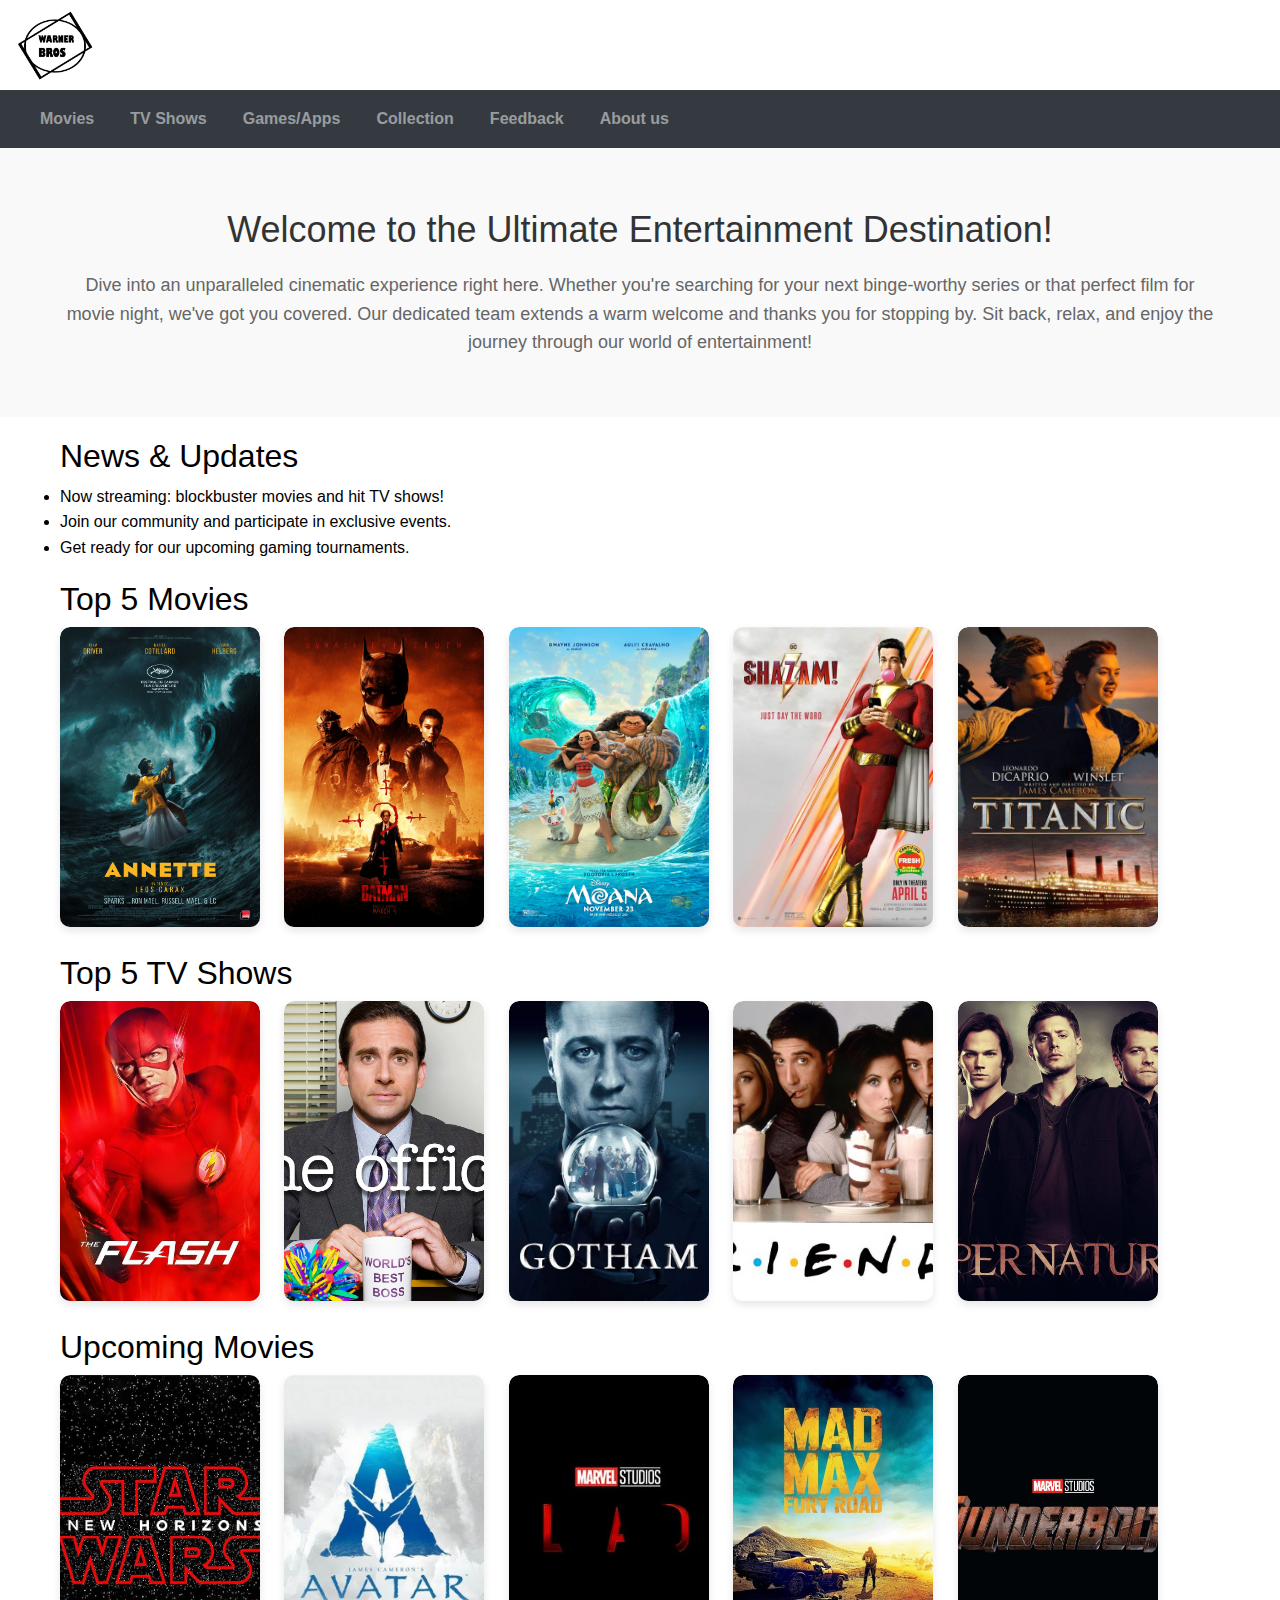
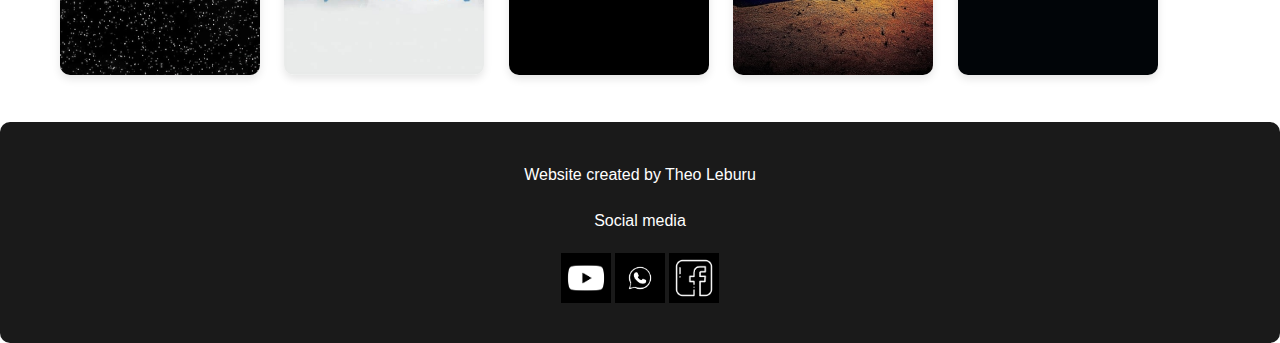
<file: index.html>
<!DOCTYPE html>
<html lang="en">
<head>
    <meta charset="UTF-8">
    <meta name="viewport" content="width=device-width, initial-scale=1">
    <link rel="stylesheet" href="https://maxcdn.bootstrapcdn.com/bootstrap/4.5.2/css/bootstrap.min.css">
    <link rel="stylesheet" href="styles.css">
    <title>Entertainment Destination</title>
</head>
<body>
    <header>
          <img src="Untitled.png" alt="Your Logo" id="logo">
        <nav class="navbar navbar-expand-lg navbar-dark bg-dark">
            <a class="navbar-brand" href="#">
        
            </a>
            <button class="navbar-toggler" type="button" data-toggle="collapse" data-target="#navbarNav" aria-controls="navbarNav" aria-expanded="false" aria-label="Toggle navigation">
                <span class="navbar-toggler-icon"></span>
            </button>
            <div class="collapse navbar-collapse" id="navbarNav">
                <ul class="navbar-nav">
                    <li class="nav-item">
                        <a class="nav-link" href="movie.html">Movies</a>
                    </li>
                    <li class="nav-item">
                        <a class="nav-link" href="tv-shows.html">TV Shows</a>
                    </li>
                    <li class="nav-item">
                        <a class="nav-link" href="games-apps.html">Games/Apps</a>
                    </li>
                    <li class="nav-item">
                        <a class="nav-link" href="collection.html">Collection</a>
                    </li>
                    <li class="nav-item">
                        <a class="nav-link" href="feedback.html">Feedback</a>
                    </li>
                    <li class="nav-item">
                        <a class="nav-link" href="about-us.html">About us</a>
                    </li>
                </ul>
            </div>
        </nav>
    </header>

    <section class="welcome-section">
        <div class="container">
            <h1>Welcome to the Ultimate Entertainment Destination!</h1>
            <p>Dive into an unparalleled cinematic experience right here. Whether you're searching for your next binge-worthy series or that perfect film for movie night, we've got you covered. Our dedicated team extends a warm welcome and thanks you for stopping by. Sit back, relax, and enjoy the journey through our world of entertainment!</p>
        </div>
    </section>

    <section class="news-section">
        <div class="container">
            <h2>News & Updates</h2>
            <ul>
                <li>Now streaming: blockbuster movies and hit TV shows!</li>
                <li>Join our community and participate in exclusive events.</li>
                <li>Get ready for our upcoming gaming tournaments.</li>
            </ul>
        </div>
    </section>

  
      <div class="container">
        <h2>Top 5 Movies</h2>
        <div class="movie">
               <a href = "https://youtu.be/l_EaNpL16SU?si=hWKioCeNowaf9VJF" target = "_blank">
            <img src="annette.jpg" alt="Movie 1">
               </a>
        </div>
        <div class="movie">
            <img src="batman.png" alt="Movie 2">
        </div>
        <div class="movie">
            <img src="moana.jpeg" alt="Movie 3">
        </div>
        <div class="movie">
            <img src="shazam.jpeg" alt="Movie 4">
        </div>
        <div class="movie">
            <img src="titanic.jpeg" alt="Movie 5">
        </div>

        <h2>Top 5 TV Shows</h2>
        <div class="movie">
            <img src="theflash.webp" alt="TV Show 1">
        </div>
        <div class="movie">
            <img src="theoffice.jpg" alt="TV Show 2">
        </div>
        <div class="movie">
            <img src="gotham.jpeg" alt="TV Show 3">
        </div>
        <div class="movie">
            <img src="friends.jpeg" alt="TV Show 4">
        </div>
        <div class="movie">
            <img src="supernatural.jpg" alt="TV Show 5">
        </div>

           <h2>Upcoming Movies</h2>
        <div class="movie">
            <img src="uu1.jpg" alt="Up coming movie">
        </div>
        <div class="movie">
            <img src="up2.jpeg" alt="Up coming movie">
        </div>
        <div class="movie">
            <img src="up3.jpg" alt="Up coming movie">
        </div>
        <div class="movie">
            <img src="up4.jpg" alt="Up coming movie">
        </div>
        <div class="movie">
            <img src="up5.jpg" alt="Up coming movie">
        </div>
    </div>

    <footer>
        <div class="container">
            <p>Website created by Theo Leburu</p>
            <p> Social media </p>
            <a href="https://www.youtube.com/@WarnerBrosPictures"><img src="youtube.png" style="width: 50px; height: 50px;"></a>
            <a href="https://www.warnerbros.com/"><img src="whatsapp.png" style="width: 50px; height: 50px;"></a>
            <a href="https://web.facebook.com/WarnerBrosPictures/?_rdc=1&_rdr"><img src="facebook.jpg" style="width: 50px; height: 50px;"></a>
        </div>
    </footer>

    <script src="https://code.jquery.com/jquery-3.5.1.slim.min.js"></script>
    <script src="https://cdn.jsdelivr.net/npm/@popperjs/core@2.9.1/dist/umd/popper.min.js"></script>
    <script src="https://maxcdn.bootstrapcdn.com/bootstrap/4.5.2/js/bootstrap.min.js"></script>
</body>
</html>
</file>
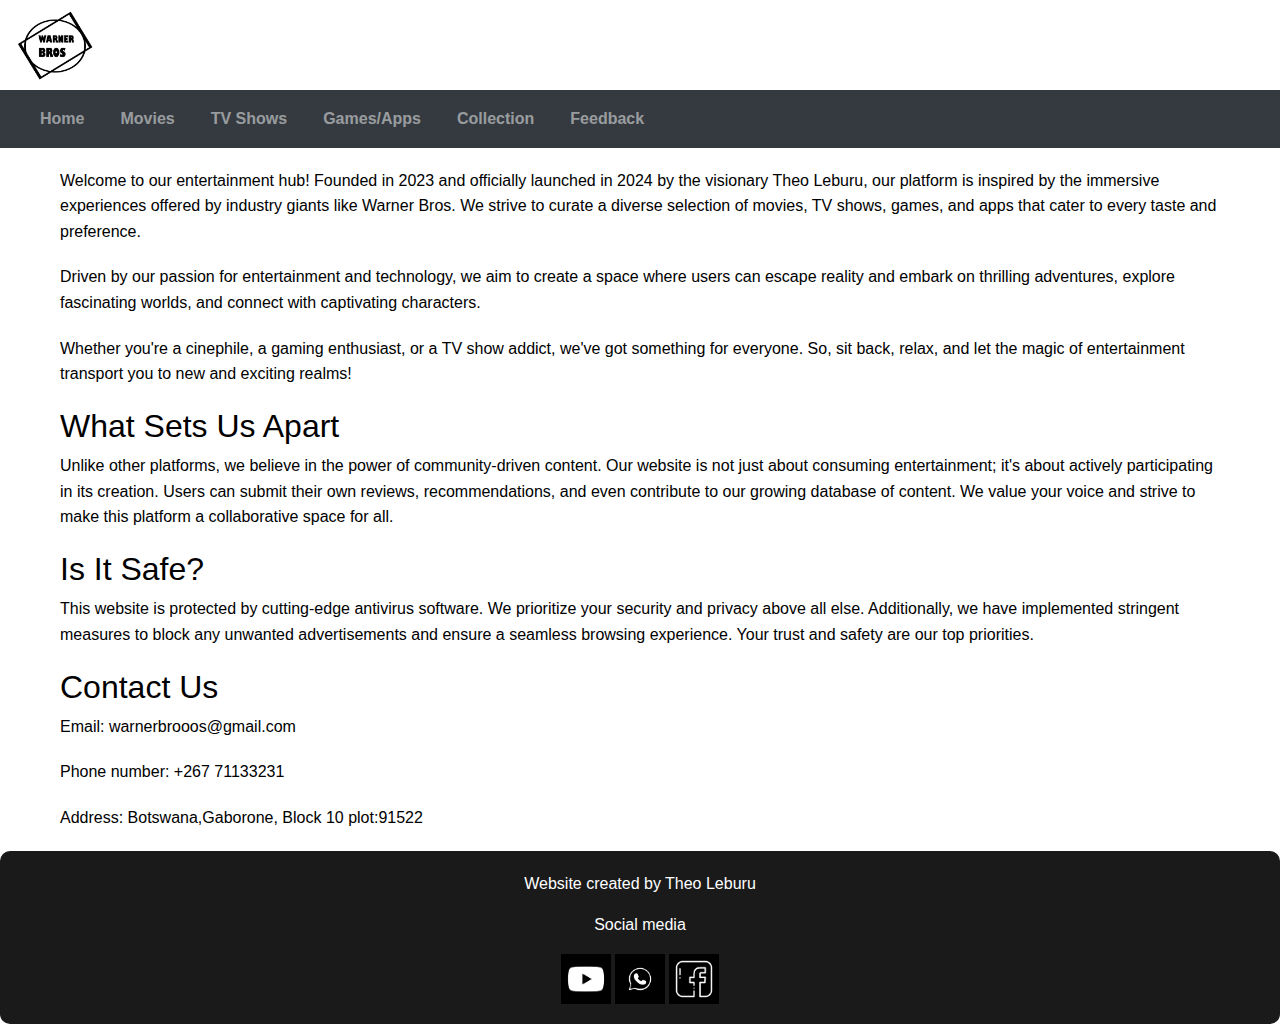
<file: about-us.html>
<!DOCTYPE html>
<html lang="en">
<head>
    <title>Entertainment Hub</title>
       <meta charset="UTF-8">
    <meta name="viewport" content="width=device-width, initial-scale=1">
    <link rel="stylesheet" href="https://maxcdn.bootstrapcdn.com/bootstrap/4.5.2/css/bootstrap.min.css">
     <link rel="stylesheet" href="styles.css">
</head>
    <header><img src="Untitled.png" alt="Your Logo"  id="logo">
      </header>
<body>
 <nav class="navbar navbar-expand-lg navbar-dark bg-dark">
            <a class="navbar-brand" href="#">
        
            </a>
            <button class="navbar-toggler" type="button" data-toggle="collapse" data-target="#navbarNav" aria-controls="navbarNav" aria-expanded="false" aria-label="Toggle navigation">
                <span class="navbar-toggler-icon"></span>
            </button>
            <div class="collapse navbar-collapse" id="navbarNav">
                <ul class="navbar-nav">
                       <li class="nav-item">
                        <a class="nav-link" href="index.html">Home</a>
                    </li>
                    <li class="nav-item">
                        <a class="nav-link" href="movie.html">Movies</a>
                    </li>
                    <li class="nav-item">
                        <a class="nav-link" href="tv-shows.html">TV Shows</a>
                    </li>
                    <li class="nav-item">
                        <a class="nav-link" href="games-apps.html">Games/Apps</a>
                    </li>
                    <li class="nav-item">
                        <a class="nav-link" href="collection.html">Collection</a>
                    </li>
                    <li class="nav-item">
                        <a class="nav-link" href="feedback.html">Feedback</a>
                    </li>
                    
                </ul>
            </div>
        </nav>
    <div class="container">
<section>
    <p>Welcome to our entertainment hub! Founded in 2023 and officially launched in 2024 by the visionary Theo Leburu, our platform is inspired by the immersive experiences offered by industry giants like Warner Bros. We strive to curate a diverse selection of movies, TV shows, games, and apps that cater to every taste and preference.</p>
    <p>Driven by our passion for entertainment and technology, we aim to create a space where users can escape reality and embark on thrilling adventures, explore fascinating worlds, and connect with captivating characters.</p>
    <p>Whether you're a cinephile, a gaming enthusiast, or a TV show addict, we've got something for everyone. So, sit back, relax, and let the magic of entertainment transport you to new and exciting realms!</p>
</section>

<h2>What Sets Us Apart</h2>
<p>Unlike other platforms, we believe in the power of community-driven content. Our website is not just about consuming entertainment; it's about actively participating in its creation. Users can submit their own reviews, recommendations, and even contribute to our growing database of content. We value your voice and strive to make this platform a collaborative space for all.</p>

<h2>Is It Safe?</h2>
<p>This website is protected by cutting-edge antivirus software. We prioritize your security and privacy above all else. Additionally, we have implemented stringent measures to block any unwanted advertisements and ensure a seamless browsing experience. Your trust and safety are our top priorities.</p>

    <h2>Contact Us</h2>
    <p> Email: warnerbrooos@gmail.com</p>
    <p>Phone number: +267 71133231</p>
        <p>Address: Botswana,Gaborone, Block 10 plot:91522</p>
    </div>

 
    <script src="https://code.jquery.com/jquery-3.5.1.slim.min.js"></script>
    <script src="https://cdn.jsdelivr.net/npm/@popperjs/core@2.9.1/dist/umd/popper.min.js"></script>
    <script src="https://maxcdn.bootstrapcdn.com/bootstrap/4.5.2/js/bootstrap.min.js"></script>
</body>
   <footer>
        <p>Website created by Theo Leburu</p>
  <p> Social media </p>
  <a href="https://www.youtube.com/@WarnerBrosPictures"><img src="youtube.png" style="width: 50px; height: 50px;"></a>
   <a href="https://www.warnerbros.com/"><img src="whatsapp.png" style="width: 50px; height: 50px;"></a>
   <a href="https://web.facebook.com/WarnerBrosPictures/?_rdc=1&_rdr"><img src="facebook.jpg" style="width: 50px; height: 50px;"></a>
   
    </footer>
</html>
</file>
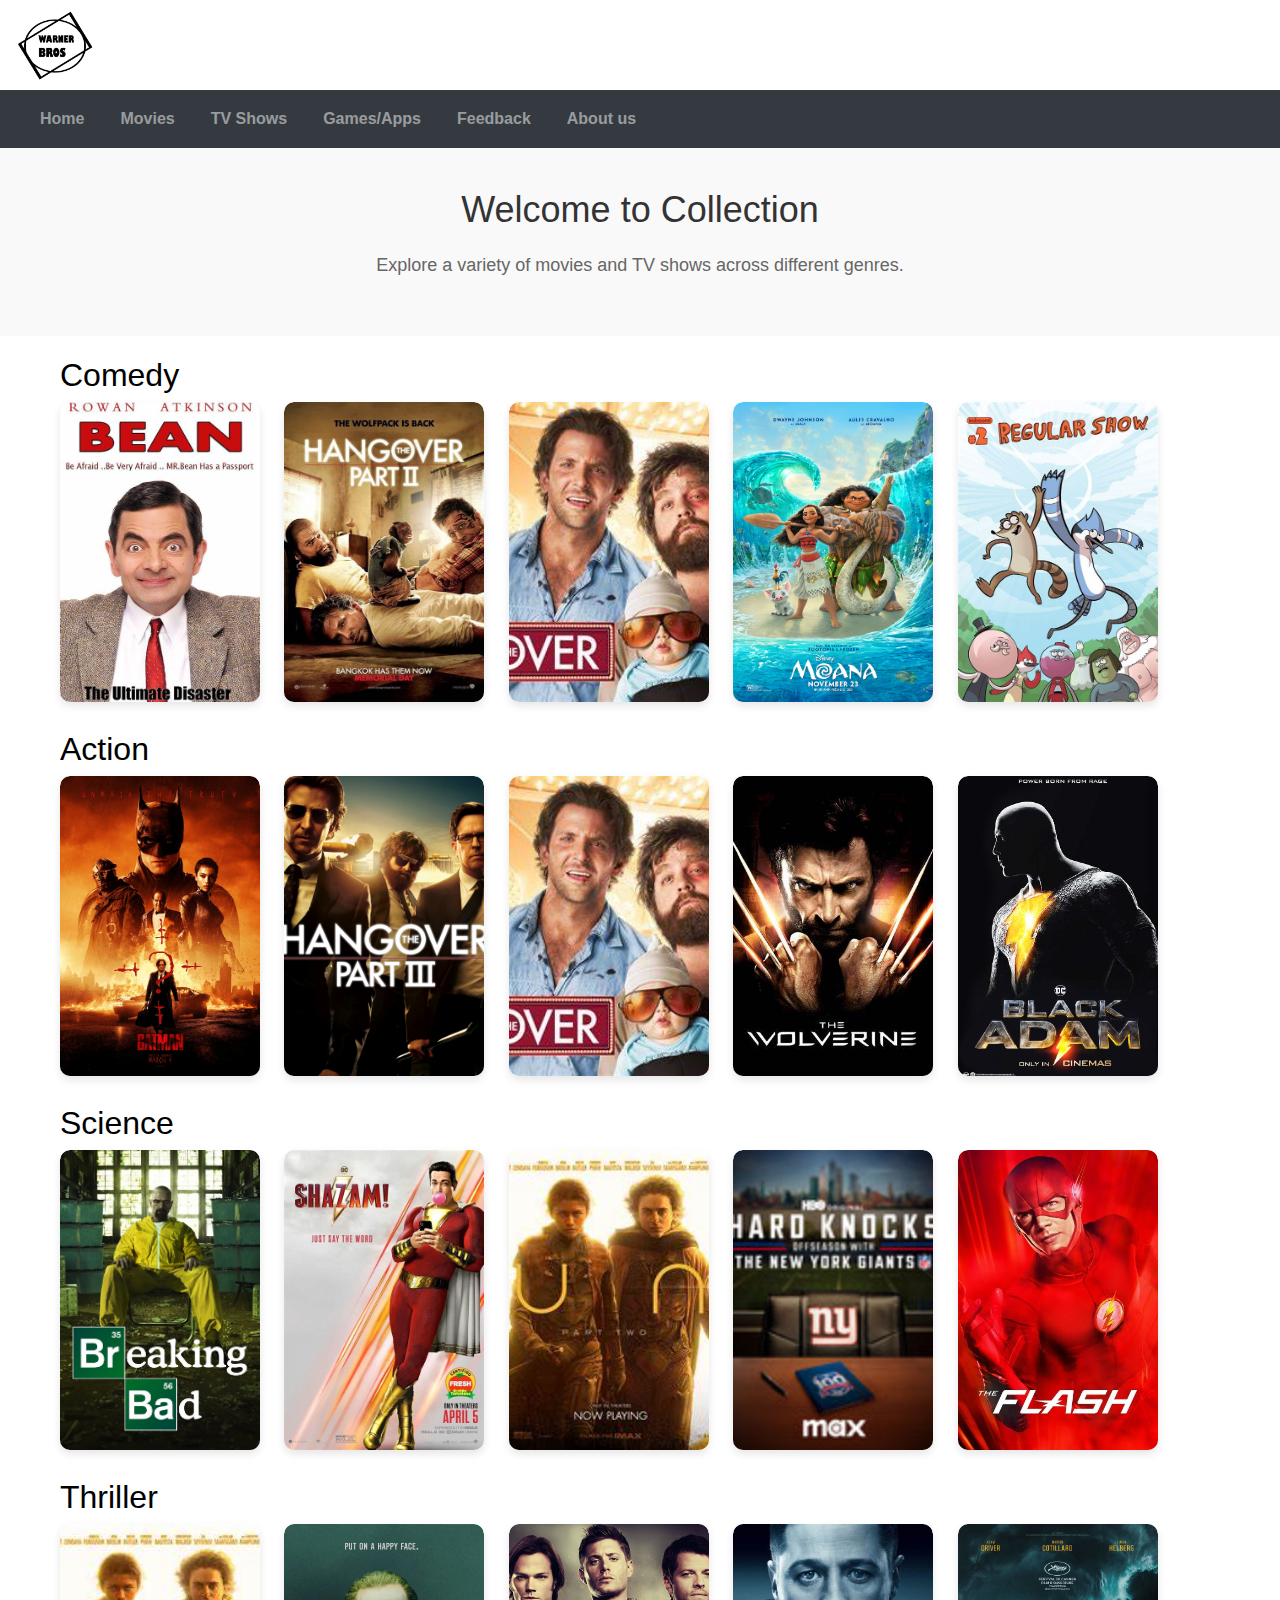
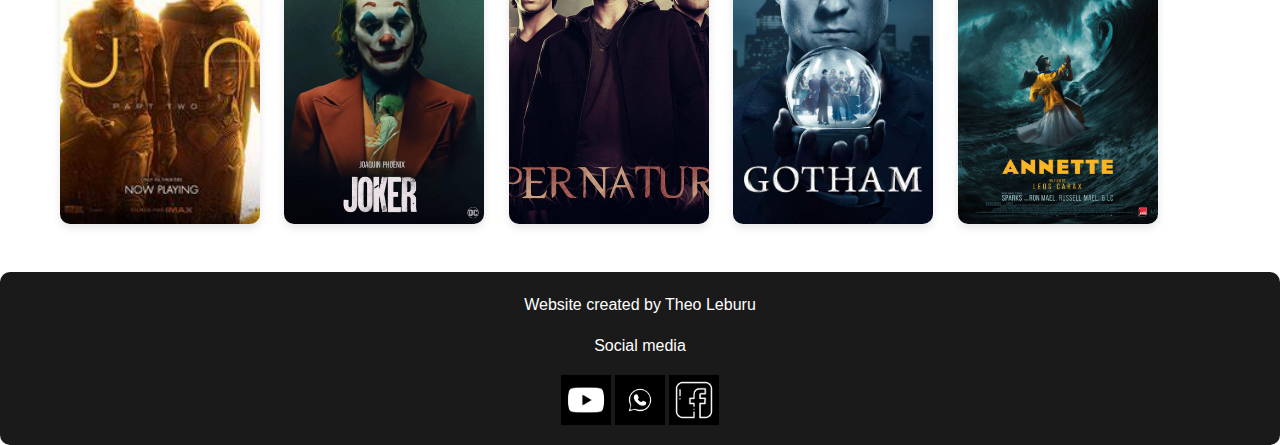
<file: collection.html>
<!DOCTYPE html>
<html lang="en">
<head>
    <img src="Untitled.png" alt="Your Logo"  id="logo">
   
    <title>Collection</title>
     <meta charset="UTF-8">
    <meta name="viewport" content="width=device-width, initial-scale=1">
    <link rel="stylesheet" href="https://maxcdn.bootstrapcdn.com/bootstrap/4.5.2/css/bootstrap.min.css">
 <link rel="stylesheet" href="styles.css">
</head>
  
  
<body>
 <nav class="navbar navbar-expand-lg navbar-dark bg-dark">
            <a class="navbar-brand" href="#">
        
            </a>
            <button class="navbar-toggler" type="button" data-toggle="collapse" data-target="#navbarNav" aria-controls="navbarNav" aria-expanded="false" aria-label="Toggle navigation">
                <span class="navbar-toggler-icon"></span>
            </button>
            <div class="collapse navbar-collapse" id="navbarNav">
                <ul class="navbar-nav">
                    <li class="nav-item">
                        <a class="nav-link" href="index.html">Home</a>
                    </li>
                      <li class="nav-item">
                        <a class="nav-link" href="movie.html">Movies</a>
                    </li>
                    <li class="nav-item">
                        <a class="nav-link" href="tv-shows.html">TV Shows</a>
                    </li>
                    <li class="nav-item">
                        <a class="nav-link" href="games-apps.html">Games/Apps</a>
                    </li>
                    <li class="nav-item">
                        <a class="nav-link" href="feedback.html">Feedback</a>
                    </li>
                    <li class="nav-item">
                        <a class="nav-link" href="about-us.html">About us</a>
                    </li>
                </ul>
            </div>
        </nav>
    <section class="welcome-section">
            <h1>Welcome to Collection</h1>
            <p>Explore a variety of movies and TV shows across different genres.</p>
        </section>
<div class="container">
    <section>
        <h2>Comedy</h2>
        <div class="collectionm">
            <img src="MrBean.jpg" alt="Movie 1">
        </div>
           <div class="collectionm">
            <img src="hangover2.jpg" alt="Movie 1">
        </div>
           <div class="collectionm">
            <img src="hangover1.jpg" alt="Movie 1">
        </div>
        <div class="collectionm">
            <img src="moana.jpeg" alt="Movie 1">
        </div>
        <div class="collectionm">
            <img src="regularshow.jpg" alt="Movie 1">
        </div>
        <!-- Add more comedy items here -->
    </section>

    <section>
        <h2>Action</h2>
        <div class="collectionm">
            <img src="batman.png" alt="TV Show 1">
        </div>
             <div class="collectionm">
            <img src="hangover3.jpg" alt="TV Show 1">
        </div>
             <div class="collectionm">
            <img src="hangover1.jpg" alt="TV Show 1">
        </div>
        <div class="collectionm">
            <img src="thewolverine.jpg" alt="Movie 1">
        </div>
        <div class="collectionm">
            <img src="BlackAdam.jpg" alt="Movie 1">
        </div>
        <!-- Add more action items here -->
    </section>


    <section>
        <h2>Science</h2>
        <div class="collectionm">
            <img src="BreakingBad.jpg" alt="TV Show 1">
        </div>
        <div class="collectionm">
            <img src="shazam.jpeg" alt="Movie 1">
        </div>
           <div class="collectionm">
            <img src="Dune2.jpg" alt="Movie 1">
        </div>
           <div class="collectionm">
            <img src="tv3.jpg" alt="Movie 1">
        </div>
        <div class="collectionm">
            <img src="theflash.webp" alt="Movie 1">
        </div>
        <!-- Add more science items here -->
    </section>

    <section>
        <h2>Thriller</h2>
        <div class="collectionm">
            <img src="Dune2.jpg" alt="TV Show 1">
        </div>
        <div class="collectionm">
            <img src="Joker.jpg" alt="Movie 1">
        </div>
        <div class="collectionm">
            <img src="supernatural.jpg" alt="Movie 1">
        </div>
        <div class="collectionm">
            <img src="gotham.jpeg" alt="Movie 1">
        </div>
        <div class="collectionm">
            <img src="annette.jpg" alt="Movie 1">
        </div>
        <!-- Add more nudity items here -->
    </section>
</div>
        <script src="https://code.jquery.com/jquery-3.5.1.slim.min.js"></script>
    <script src="https://cdn.jsdelivr.net/npm/@popperjs/core@2.9.1/dist/umd/popper.min.js"></script>
    <script src="https://maxcdn.bootstrapcdn.com/bootstrap/4.5.2/js/bootstrap.min.js"></script>

</body>
    <footer>
        <p>Website created by Theo Leburu</p>
  <p> Social media </p>
  <a href="https://www.youtube.com/@WarnerBrosPictures"><img src="youtube.png" style="width: 50px; height: 50px;"></a>
   <a href="https://www.warnerbros.com/"><img src="whatsapp.png" style="width: 50px; height: 50px;"></a>
   <a href="https://web.facebook.com/WarnerBrosPictures/?_rdc=1&_rdr"><img src="facebook.jpg" style="width: 50px; height: 50px;"></a>
   
    </footer>
</html>
</file>
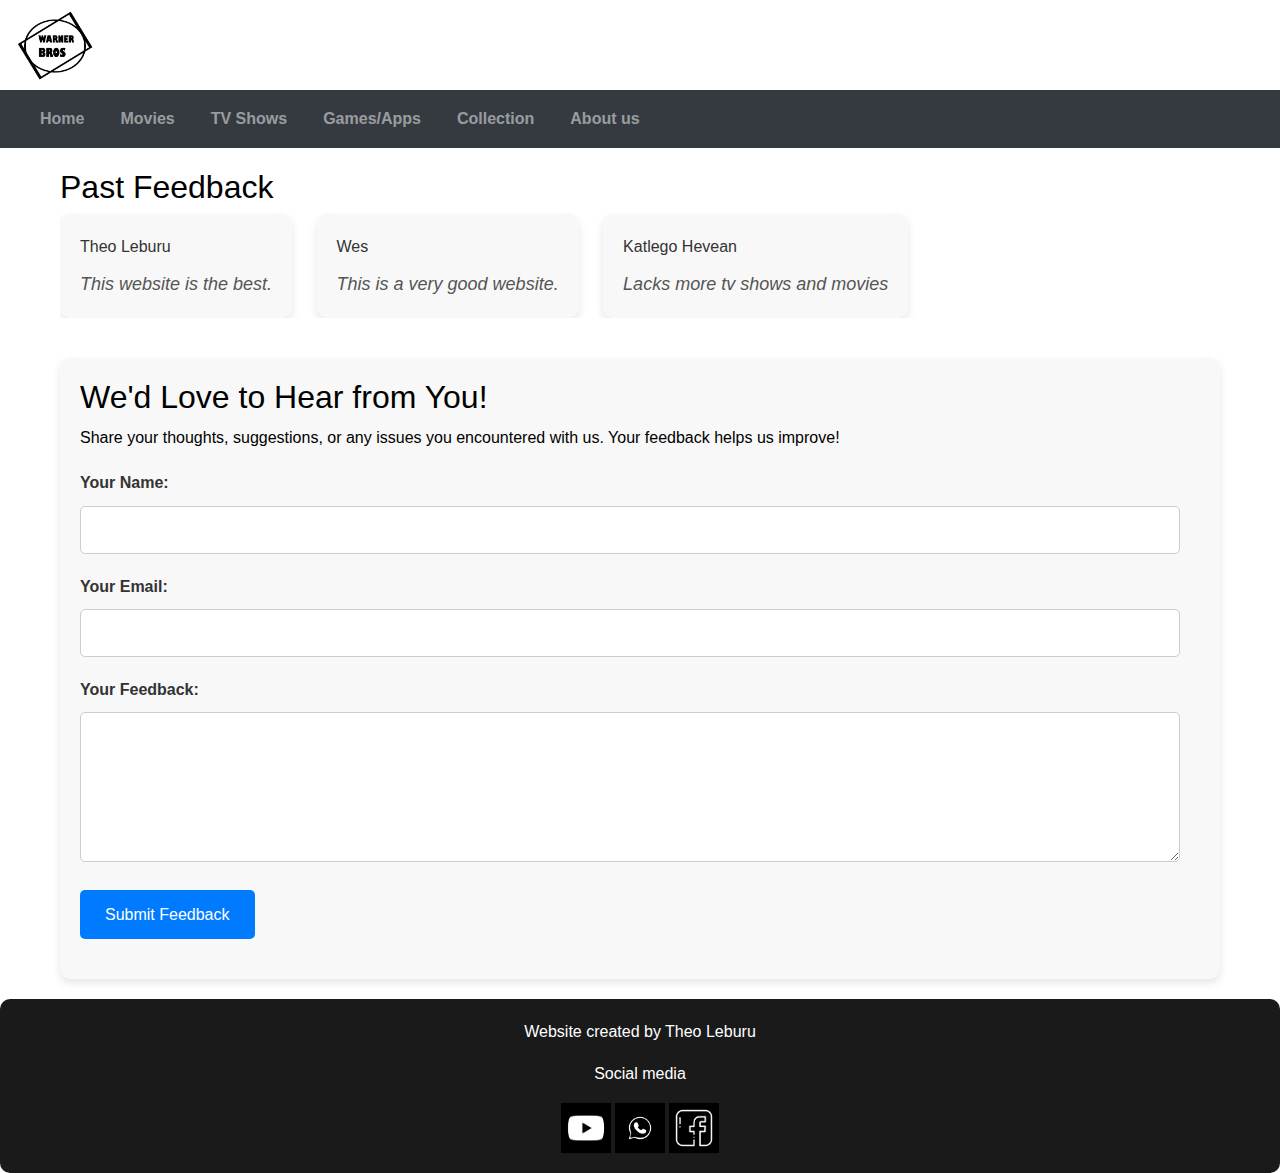
<file: feedback.html>
<!DOCTYPE html>
<html>
<head>
    <title>Feedback Form</title>
    <meta charset="UTF-8">
    <meta name="viewport" content="width=device-width, initial-scale=1">
    <link rel="stylesheet" href="https://maxcdn.bootstrapcdn.com/bootstrap/4.5.2/css/bootstrap.min.css">
    <link rel="stylesheet" href="styles.css">
</head>
<body>
<header>
    <img src="Untitled.png" alt="Your Logo" id="logo">

    <nav class="navbar navbar-expand-lg navbar-dark bg-dark">
        <a class="navbar-brand" href="#"></a>
        <button class="navbar-toggler" type="button" data-toggle="collapse" data-target="#navbarNav"
                aria-controls="navbarNav" aria-expanded="false" aria-label="Toggle navigation">
            <span class="navbar-toggler-icon"></span>
        </button>
        <div class="collapse navbar-collapse" id="navbarNav">
            <ul class="navbar-nav">
                <li class="nav-item">
                    <a class="nav-link" href="index.html">Home</a>
                </li>
                <li class="nav-item">
                    <a class="nav-link" href="movie.html">Movies</a>
                </li>
                <li class="nav-item">
                    <a class="nav-link" href="tv-shows.html">TV Shows</a>
                </li>
                <li class="nav-item">
                    <a class="nav-link" href="games-apps.html">Games/Apps</a>
                </li>
                <li class="nav-item">
                    <a class="nav-link" href="collection.html">Collection</a>
                </li>

                <li class="nav-item">
                    <a class="nav-link" href="about-us.html">About us</a>
                </li>
            </ul>
        </div>
    </nav>
</header>
<main class="container">
    <section class="past-feedback">
        <h2>Past Feedback</h2>
        <div class="feedback-card">
            <p>Theo Leburu</p>
            <blockquote>This website is the best.</blockquote>
        </div>
        <div class="feedback-card">
            <p>Wes</p>
            <blockquote>This is a very good website.</blockquote>
        </div>
        <div class="feedback-card">
            <p>Katlego Hevean</p>
            <blockquote>Lacks more tv shows and movies</blockquote>
        </div>
        <!-- Add more feedback cards as needed -->
    </section>
  <section class="feedback-form">
    <h2>We'd Love to Hear from You!</h2>
    <p>Share your thoughts, suggestions, or any issues you encountered with us. Your feedback helps us improve!</p>
    <form id="feedbackForm" action="#" method="post">
        <label for="name">Your Name:</label>
        <input type="text" id="name" name="name" required>
        <label for="email">Your Email:</label>
        <input type="email" id="email" name="email" required>
        <label for="feedback">Your Feedback:</label>
        <textarea id="feedback" name="feedback" rows="5" required></textarea>
        <button type="submit">Submit Feedback</button>
    </form>
    <p id="message"></p> <!-- This element will display feedback messages -->
</section>

</main>
<script src="https://code.jquery.com/jquery-3.5.1.slim.min.js"></script>
<script src="https://cdn.jsdelivr.net/npm/@popperjs/core@2.9.1/dist/umd/popper.min.js"></script>
<script src="https://maxcdn.bootstrapcdn.com/bootstrap/4.5.2/js/bootstrap.min.js"></script>

    <script src="feedback.js"></script>
</body>


<footer>
    <p>Website created by Theo Leburu</p>
    <p>Social media</p>
    <a href="https://www.youtube.com/@WarnerBrosPictures"><img src="youtube.png" style="width: 50px; height: 50px;"></a>
    <a href="https://www.warnerbros.com/"><img src="whatsapp.png" style="width: 50px; height: 50px;"></a>
    <a href="https://web.facebook.com/WarnerBrosPictures/?_rdc=1&_rdr"><img src="facebook.jpg" style="width: 50px; height: 50px;"></a>
</footer>
</html>
</file>
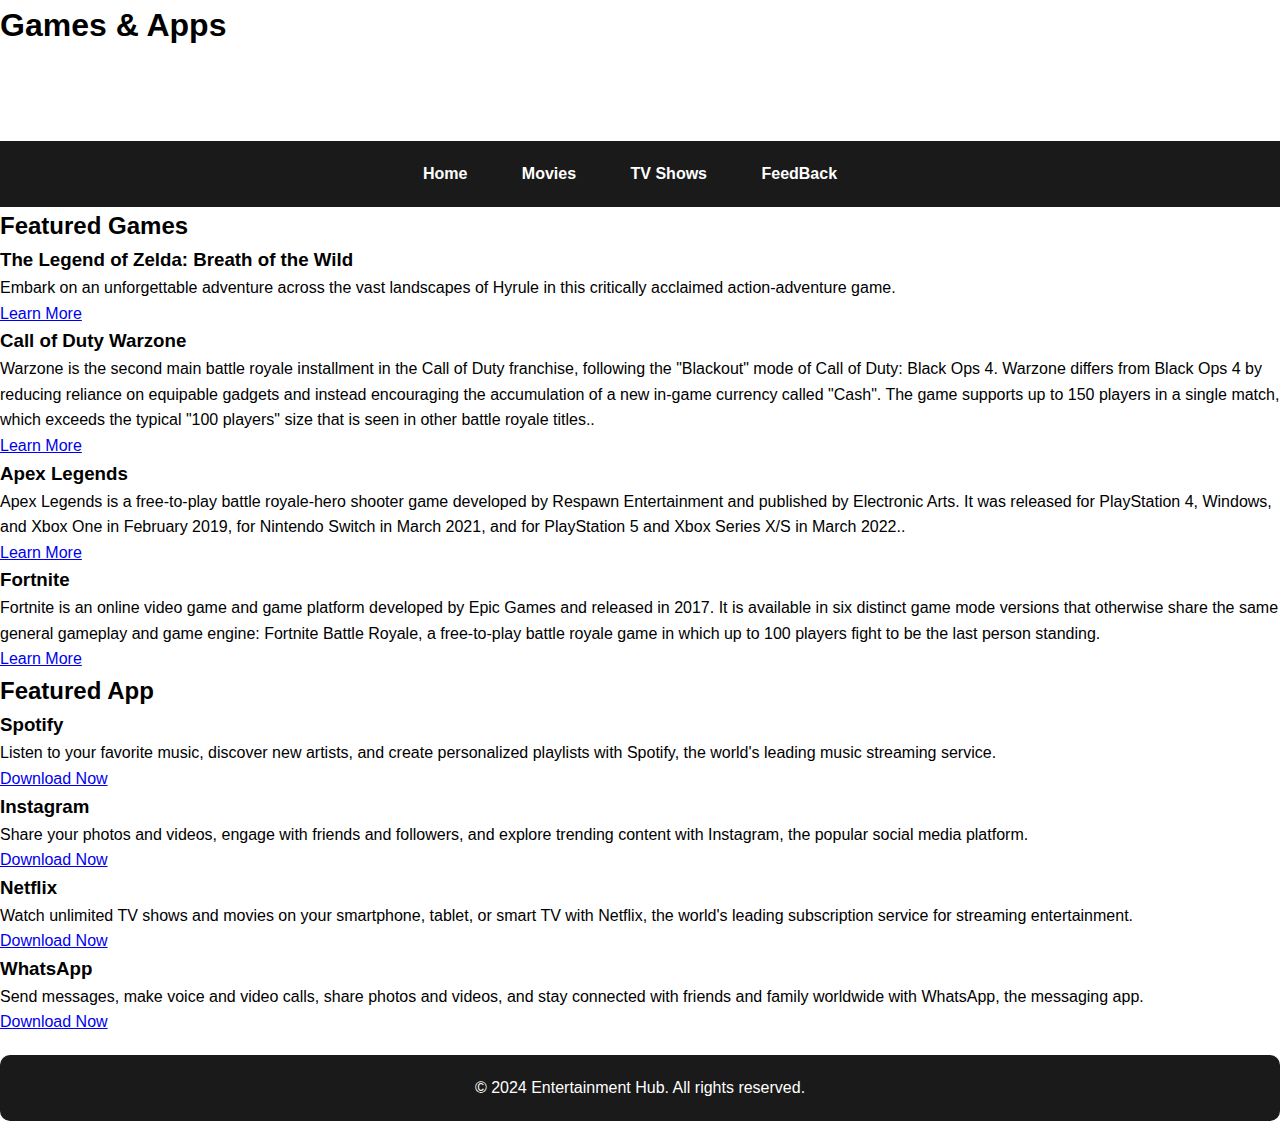
<file: games-app.html>
<!DOCTYPE html>
<html lang="en">
<head>
   
    <title>Games & Apps</title>
    <link rel="stylesheet" href="styles.css">
</head>
<body>
    <header>
        <h1>Games & Apps</h1>
        <nav>
            <ul>
                <li><a href="index.html">Home</a></li>
                <li><a href="movies.html">Movies</a></li>
                <li><a href="tv-shows.html">TV Shows</a></li>
              <li><a href="feedback.html">FeedBack</a></li>
                </ul>
        </nav>
    </header>
    <body>
            <h2>Featured Games</h2>
            
                <h3>The Legend of Zelda: Breath of the Wild</h3>
                <p>Embark on an unforgettable adventure across the vast landscapes of Hyrule in this critically acclaimed action-adventure game.</p>
                <a href="#">Learn More</a>
      <br>
      
                <h3>Call of Duty Warzone</h3>
                <p>Warzone is the second main battle royale installment in the Call of Duty franchise, following the "Blackout" mode of Call of Duty: Black Ops 4. Warzone differs from Black Ops 4 by reducing reliance on equipable gadgets and instead encouraging the accumulation of a new in-game currency called "Cash". The game supports up to 150 players in a single match, which exceeds the typical "100 players" size that is seen in other battle royale titles..</p>
                <a href="#">Learn More</a>
      
      
                <h3>Apex Legends</h3>
                <p>Apex Legends is a free-to-play battle royale-hero shooter game developed by Respawn Entertainment and published by Electronic Arts. It was released for PlayStation 4, Windows, and Xbox One in February 2019, for Nintendo Switch in March 2021, and for PlayStation 5 and Xbox Series X/S in March 2022..</p>
                <a href="#">Learn More</a>
      
      
                <h3>Fortnite</h3>
                <p>Fortnite is an online video game and game platform developed by Epic Games and released in 2017. It is available in six distinct game mode versions that otherwise share the same general gameplay and game engine: Fortnite Battle Royale, a free-to-play battle royale game in which up to 100 players fight to be the last person standing.</p>
                <a href="#">Learn More</a>
          
            <h2>Featured App</h2>
        
                <h3>Spotify</h3>
                <p>Listen to your favorite music, discover new artists, and create personalized playlists with Spotify, the world's leading music streaming service.</p>
                <a href="#">Download Now</a>
      
       <h3>Instagram</h3>
                <p>Share your photos and videos, engage with friends and followers, and explore trending content with Instagram, the popular social media platform.</p>
                <a href="#">Download Now</a>
           
                <h3>Netflix</h3>
                <p>Watch unlimited TV shows and movies on your smartphone, tablet, or smart TV with Netflix, the world's leading subscription service for streaming entertainment.</p>
                <a href="#">Download Now</a>
     
                <h3>WhatsApp</h3>
                <p>Send messages, make voice and video calls, share photos and videos, and stay connected with friends and family worldwide with WhatsApp, the messaging app.</p>
                <a href="#">Download Now</a>
           
    <footer>
        <p>&copy; 2024 Entertainment Hub. All rights reserved.</p>
    </footer>
</body>
</html>
</file>
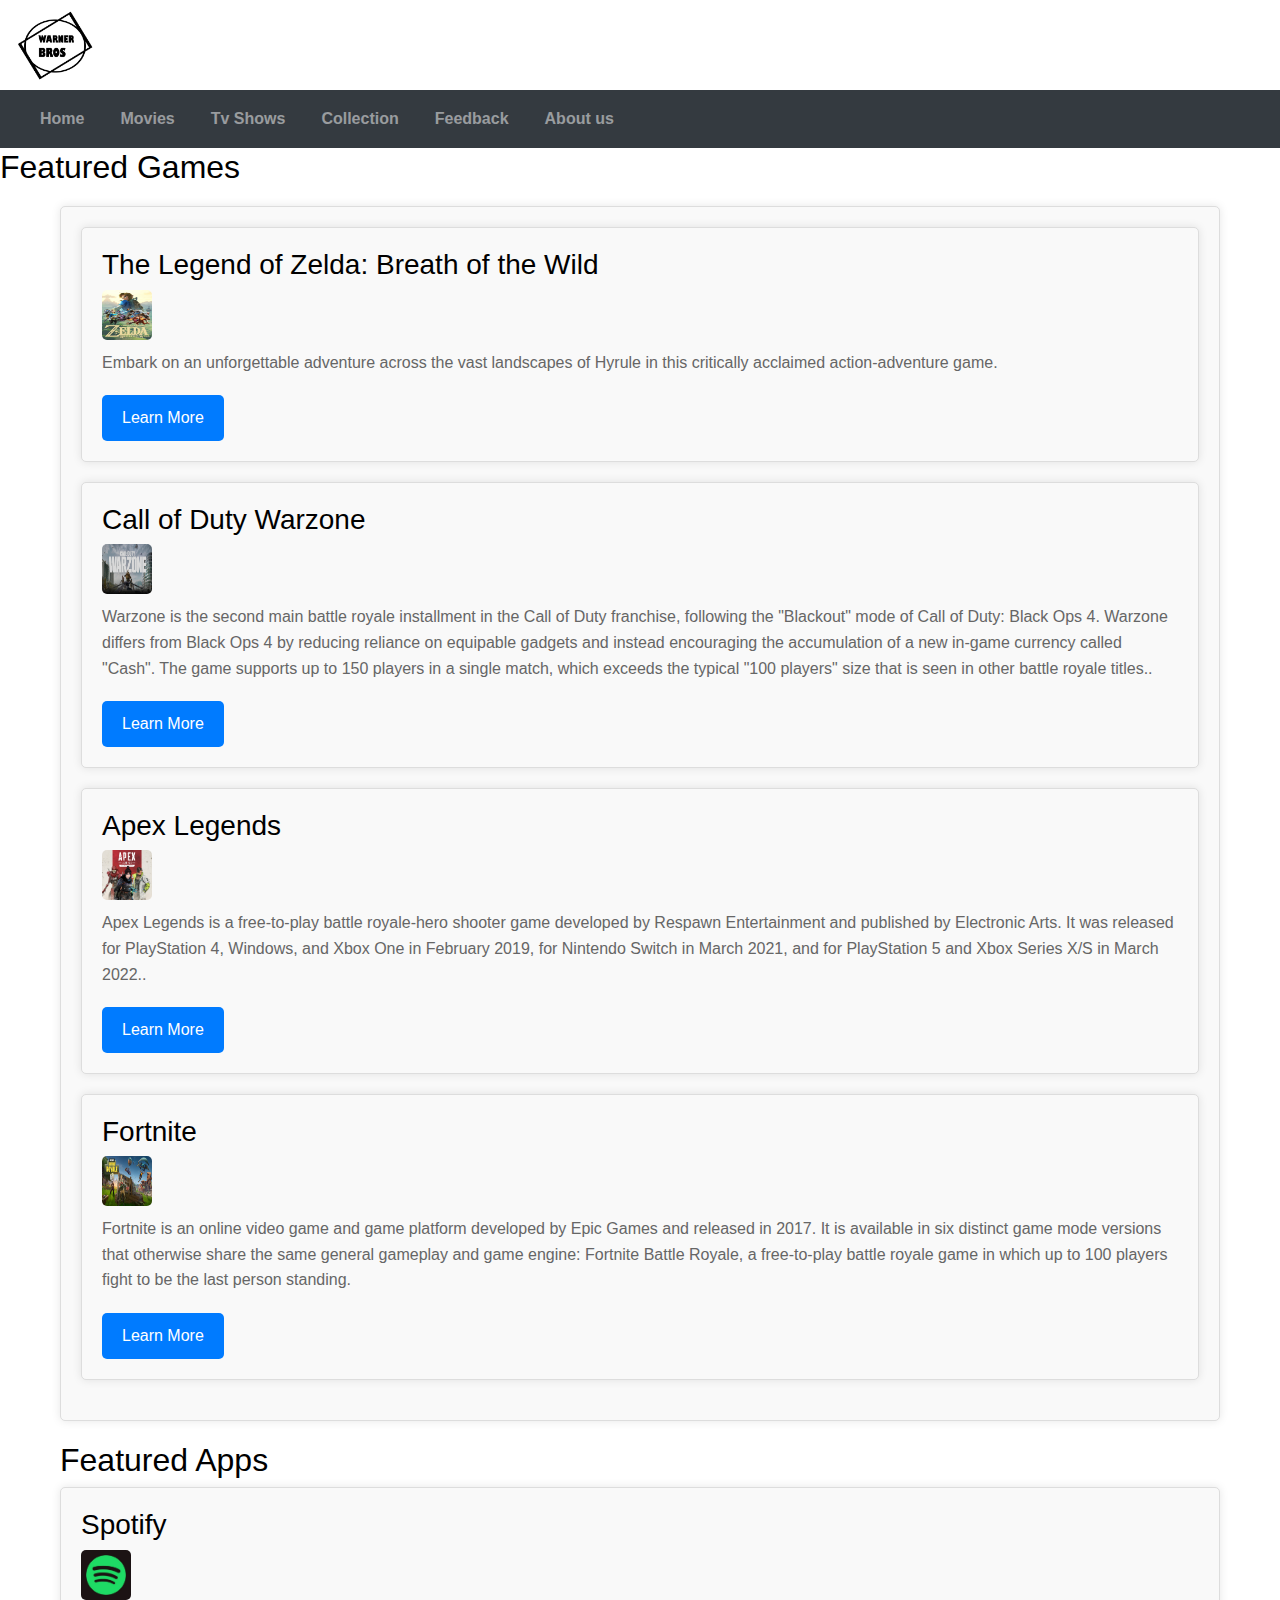
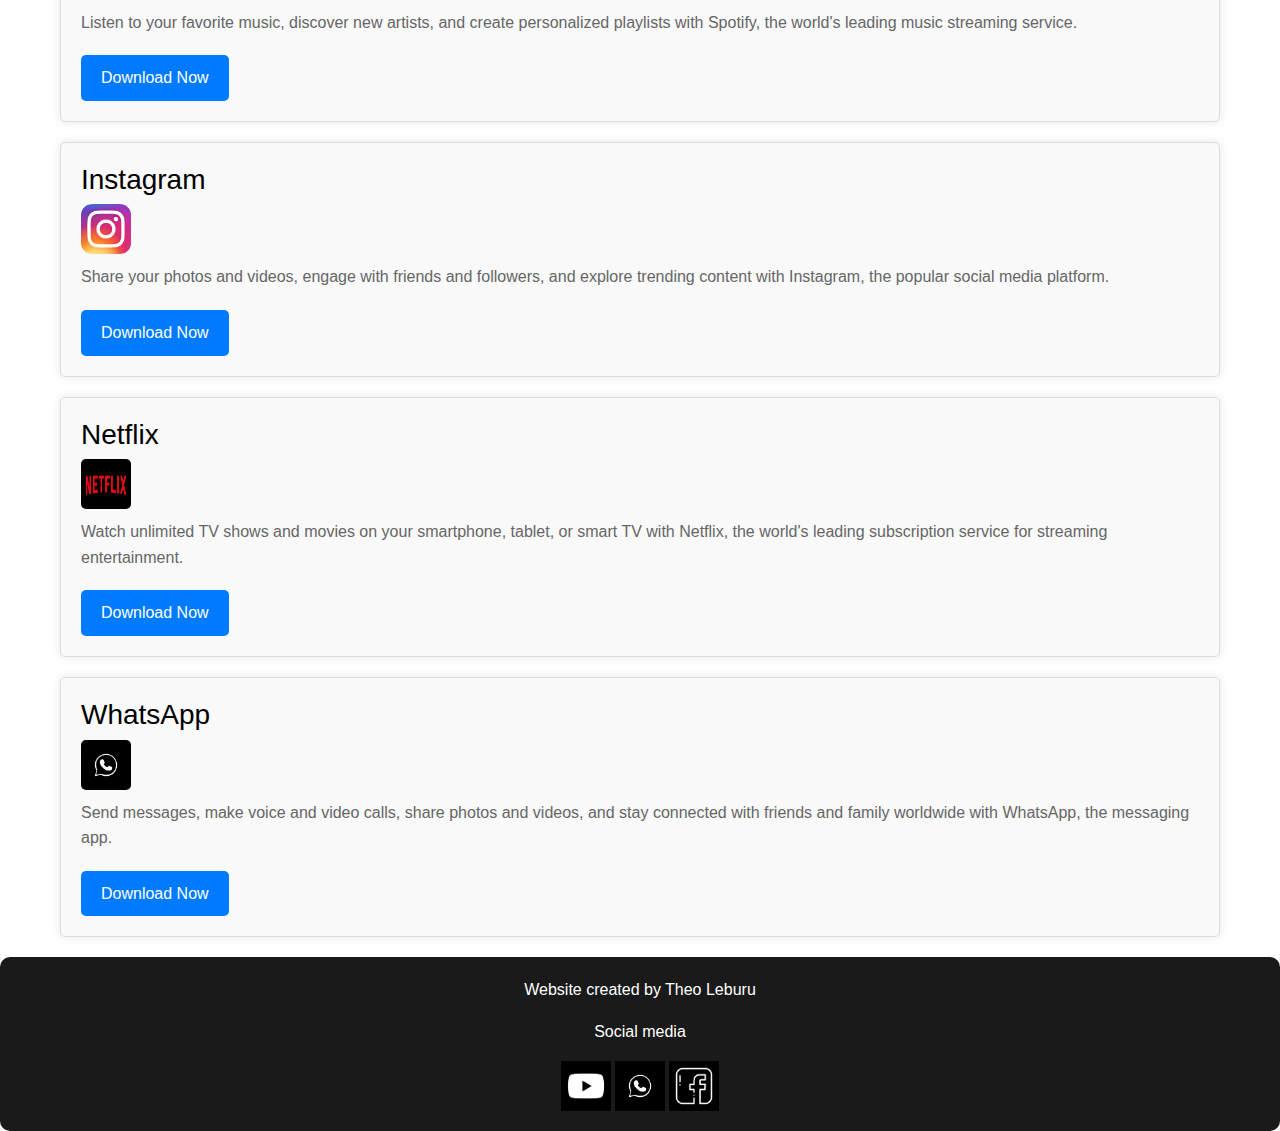
<file: games-apps.html>
<!DOCTYPE html>
<html lang="en">
<head>
 <meta charset="UTF-8">
    <meta name="viewport" content="width=device-width, initial-scale=1">
    <link rel="stylesheet" href="https://maxcdn.bootstrapcdn.com/bootstrap/4.5.2/css/bootstrap.min.css">
    <link rel="stylesheet" href="styles.css">
</head>
<body>
    <header>
      <img src="Untitled.png" alt="Your Logo"  id="logo">
      
        <nav class="navbar navbar-expand-lg navbar-dark bg-dark">
            <a class="navbar-brand" href="#">
        
            </a>
            <button class="navbar-toggler" type="button" data-toggle="collapse" data-target="#navbarNav" aria-controls="navbarNav" aria-expanded="false" aria-label="Toggle navigation">
                <span class="navbar-toggler-icon"></span>
            </button>
            <div class="collapse navbar-collapse" id="navbarNav">
                <ul class="navbar-nav">
                    <li class="nav-item">
                        <a class="nav-link" href="index.html">Home</a>
                    </li>
                    <li class="nav-item">
                        <a class="nav-link" href="movie.html">Movies</a>
                    </li>
                    <li class="nav-item">
                        <a class="nav-link" href="tv-shows.html">Tv Shows</a>
                    </li>
                    <li class="nav-item">
                        <a class="nav-link" href="collection.html">Collection</a>
                    </li>
                    <li class="nav-item">
                        <a class="nav-link" href="feedback.html">Feedback</a>
                    </li>
                    <li class="nav-item">
                        <a class="nav-link" href="about-us.html">About us</a>
                    </li>
                </ul>
            </div>
        </nav>
    </header>
    <body>
      
      
            <h2>Featured Games</h2>
      
         <div class="container">
    <div class="page">
      <div class="page" id="games-apps">
                <h3>The Legend of Zelda: Breath of the Wild</h3>
           <img src="zelda.webp" style="width: 50px; height: 50px;" alt="The Legend of Zelda: Breath of the Wild">
     
                <p>Embark on an unforgettable adventure across the vast landscapes of Hyrule in this critically acclaimed action-adventure game.</p>
                <a href="https://zelda.nintendo.com/breath-of-the-wild/" target ="_blank">Learn More</a>
    </div>
     
      
          <div class="page" id="games-apps">
      
                <h3>Call of Duty Warzone</h3> 
           <img src="callofduty.jpg" style="width: 50px; height: 50px;" alt="Call of Duty Warzone">
                <p>Warzone is the second main battle royale installment in the Call of Duty franchise, following the "Blackout" mode of Call of Duty: Black Ops 4. Warzone differs from Black Ops 4 by reducing reliance on equipable gadgets and instead encouraging the accumulation of a new in-game currency called "Cash". The game supports up to 150 players in a single match, which exceeds the typical "100 players" size that is seen in other battle royale titles..</p>
                <a href="https://www.callofduty.com/warzone">Learn More</a>
      </div>
      
           <div class="page" id="games-apps">
                <h3>Apex Legends</h3>
      <img src="apexlegends.jpeg" style="width: 50px; height: 50px;" alt="Apex Legends">
                <p>Apex Legends is a free-to-play battle royale-hero shooter game developed by Respawn Entertainment and published by Electronic Arts. It was released for PlayStation 4, Windows, and Xbox One in February 2019, for Nintendo Switch in March 2021, and for PlayStation 5 and Xbox Series X/S in March 2022..</p>
                <a href="https://www.ea.com/games/apex-legends">Learn More</a>
      </div>
      
        <div class="page" id="games-apps">
                <h3>Fortnite</h3>
       <img src="fortnite.jpg" style="width: 50px; height: 50px;" alt="Fortnite">
                <p>Fortnite is an online video game and game platform developed by Epic Games and released in 2017. It is available in six distinct game mode versions that otherwise share the same general gameplay and game engine: Fortnite Battle Royale, a free-to-play battle royale game in which up to 100 players fight to be the last person standing.</p>
                <a href="https://www.fortnite.com/">Learn More</a>
      </div>
    </div>
      
            <h2>Featured Apps</h2>
      <div class="page" id="games-apps">
      
        
                <h3>Spotify</h3>
        <img src="spotify.jpeg" style="width: 50px; height: 50px;" alt="Spotify">
                <p>Listen to your favorite music, discover new artists, and create personalized playlists with Spotify, the world's leading music streaming service.</p>
                <a href="https://open.spotify.com/">Download Now</a>
      </div>
      <div class="page" id="games-apps">
        
       <h3>Instagram</h3>
       <img src="instagram.png" style="width: 50px; height: 50px;" alt="Instagram">
                <p>Share your photos and videos, engage with friends and followers, and explore trending content with Instagram, the popular social media platform.</p>
                <a href="https://www.instagram.com/accounts/login/">Download Now</a>
      </div>
      
           <div class="page" id="games-apps">
                <h3>Netflix</h3>
       <img src="netflix.webp" style="width: 50px; height: 50px;" alt="Netflix">
                <p>Watch unlimited TV shows and movies on your smartphone, tablet, or smart TV with Netflix, the world's leading subscription service for streaming entertainment.</p>
                <a href="https://www.netflix.com/bw/">Download Now</a>
      </div>
      
     <div class="page" id="games-apps">
                <h3>WhatsApp</h3>
      <img src="whatsapp.png" style="width: 50px; height: 50px;" alt="WhatsApp">
                <p>Send messages, make voice and video calls, share photos and videos, and stay connected with friends and family worldwide with WhatsApp, the messaging app.</p>
                <a href="https://web.whatsapp.com/">Download Now</a>
      </div>
         </div>
   <script src="https://code.jquery.com/jquery-3.5.1.slim.min.js"></script>
    <script src="https://cdn.jsdelivr.net/npm/@popperjs/core@2.9.1/dist/umd/popper.min.js"></script>
    <script src="https://maxcdn.bootstrapcdn.com/bootstrap/4.5.2/js/bootstrap.min.js"></script>
</body>
          <footer>
        <p>Website created by Theo Leburu</p>
  <p> Social media </p>
  <a href="https://www.youtube.com/@WarnerBrosPictures"><img src="youtube.png" style="width: 50px; height: 50px;"></a>
   <a href="https://www.warnerbros.com/"><img src="whatsapp.png" style="width: 50px; height: 50px;"></a>
   <a href="https://web.facebook.com/WarnerBrosPictures/?_rdc=1&_rdr"><img src="facebook.jpg" style="width: 50px; height: 50px;"></a>
   
    </footer>
</html>
</file>
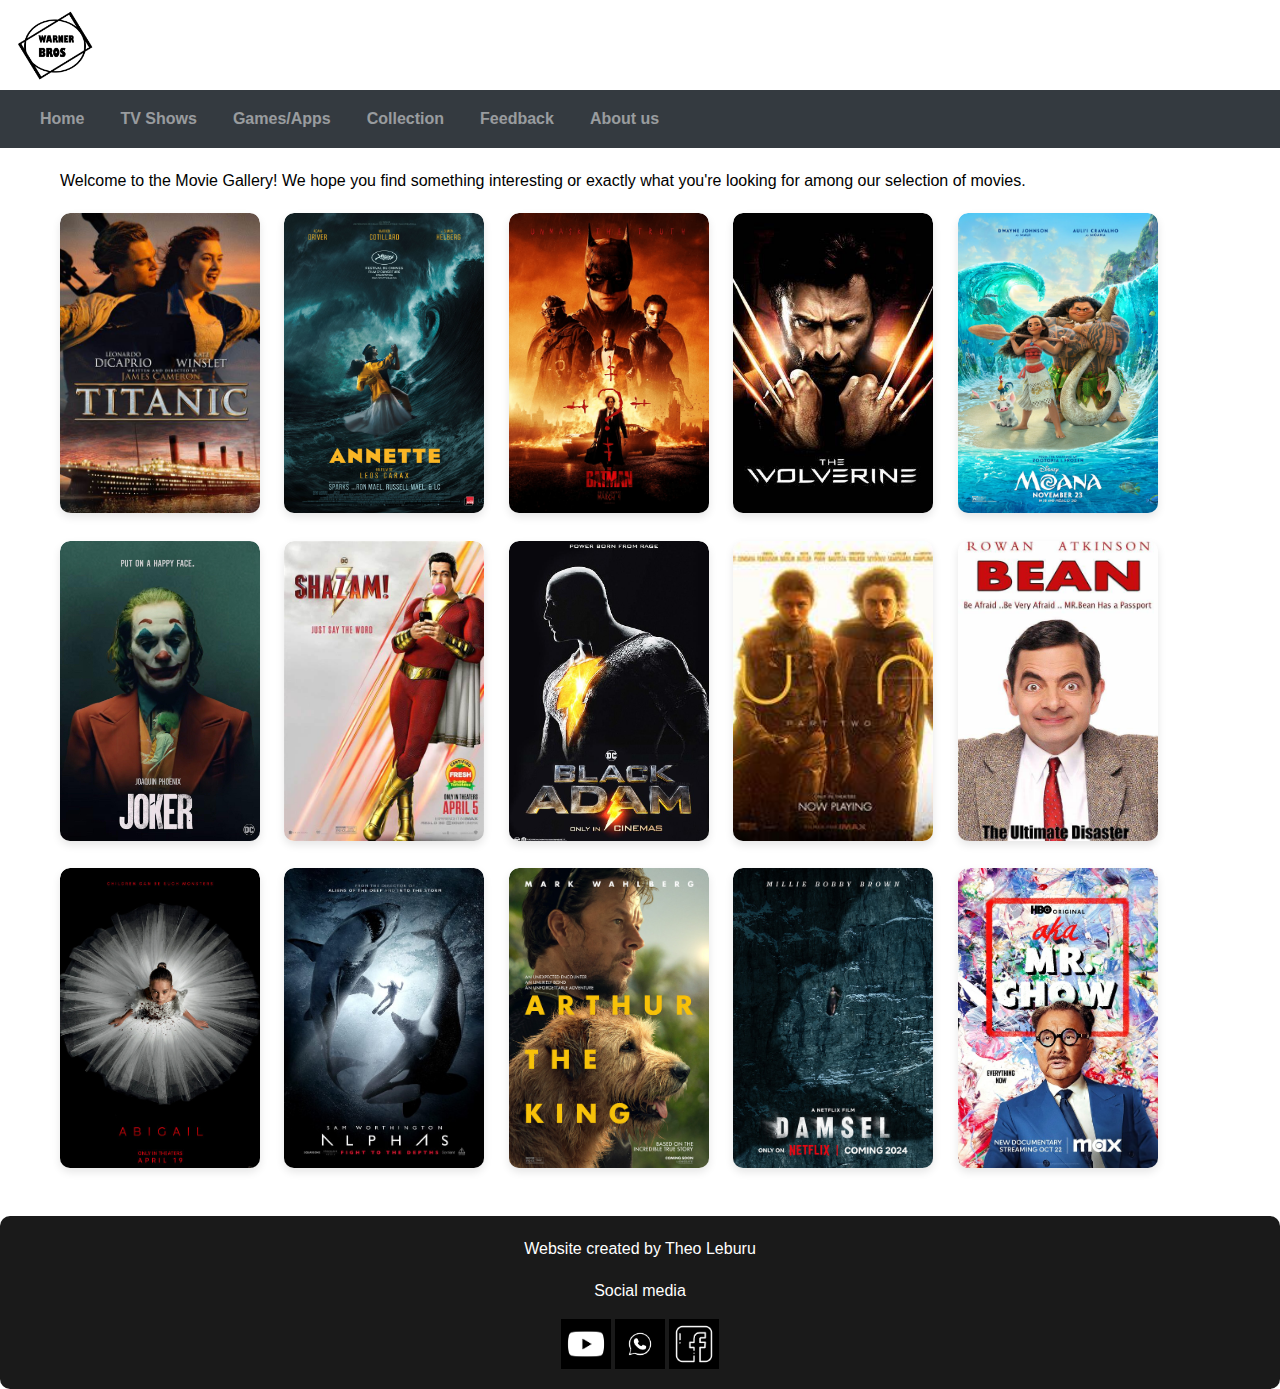
<file: movie.html>
<!DOCTYPE html>
<html lang="en">
<head>

    <title>Movie Gallery</title>
    <meta charset="UTF-8">
    <meta name="viewport" content="width=device-width, initial-scale=1">
    <link rel="stylesheet" href="https://maxcdn.bootstrapcdn.com/bootstrap/4.5.2/css/bootstrap.min.css">
    <link rel="stylesheet" href="styles.css">
</head>
   
<body>
     <header>
         <img src="Untitled.png" alt="Your Logo"  id="logo">
      
    <nav class="navbar navbar-expand-lg navbar-dark bg-dark">
            <a class="navbar-brand" href="#">
        
            </a>
            <button class="navbar-toggler" type="button" data-toggle="collapse" data-target="#navbarNav" aria-controls="navbarNav" aria-expanded="false" aria-label="Toggle navigation">
                <span class="navbar-toggler-icon"></span>
            </button>
            <div class="collapse navbar-collapse" id="navbarNav">
                <ul class="navbar-nav">
                    <li class="nav-item">
                        <a class="nav-link" href="index.html">Home</a>
                    </li>
                    <li class="nav-item">
                        <a class="nav-link" href="tv-shows.html">TV Shows</a>
                    </li>
                    <li class="nav-item">
                        <a class="nav-link" href="games-apps.html">Games/Apps</a>
                    </li>
                    <li class="nav-item">
                        <a class="nav-link" href="collection.html">Collection</a>
                    </li>
                    <li class="nav-item">
                        <a class="nav-link" href="feedback.html">Feedback</a>
                    </li>
                    <li class="nav-item">
                        <a class="nav-link" href="about-us.html">About us</a>
                    </li>
                </ul>
            </div>
        </nav>
     </header>

    <div class="container">
        <p>Welcome to the Movie Gallery! We hope you find something interesting or exactly what you're looking for among our selection of movies.</p>
        <a href="https://youtu.be/CHekzSiZjrY?si=vfcmDMDbN3Zeyd3N" class="movie" target = "_blank">
            <img src="titanic.jpeg" alt="Titanic">
        </a>
        <a href="movie.html?title=Interstellar" class="movie">
            <img src="annette.jpg" alt="Annette">
        </a>
        <a href="movie.html?title=The_Shawshank_Redemption" class="movie">
            <img src="batman.png" alt="Batman">
        </a>
        <a href="movie.html?title=The_Dark_Knight" class="movie">
            <img src="thewolverine.jpg" alt="The Wolverine">
        </a>
        <a href="movie.html?title=Forrest_Gump" class="movie">
            <img src="moana.jpeg" alt="Moana">
        </a>
        <a href="movie.html?title=Pulp_Fiction" class="movie">
            <img src="Joker.jpg" alt="Joker">
        </a>
      <a href="movie.html?title=Pulp_Fiction" class="movie">
            <img src="shazam.jpeg" alt="Shazam">
        </a>
      <a href="movie.html?title=Pulp_Fiction" class="movie">
            <img src="BlackAdam.jpg" alt="Black Adam">
        </a>
      <a href="movie.html?title=Pulp_Fiction" class="movie">
            <img src="Dune2.jpg" alt="Dune Part II">
        </a>
       </a>
      <a href="movie.html?title=Pulp_Fiction" class="movie">
            <img src="MrBean.jpg" alt="Mr Ben">
        </a>
          <a href="movie.html?title=Pulp_Fiction" class="movie">
            <img src="lol.jpg" alt="Horror">
        </a>

            <a href="movie.html?title=Pulp_Fiction" class="movie">
            <img src="loll.jpg" alt="Comedy">
        </a>

            <a href="movie.html?title=Pulp_Fiction" class="movie">
            <img src="lolll.jpg" alt="Action">
        </a>

            <a href="movie.html?title=Pulp_Fiction" class="movie">
            <img src="lollll.jpg" alt="Action">
        </a>
      
            <a href="movie.html?title=Pulp_Fiction" class="movie">
            <img src="movie.poster.jpg" alt="Action">
        </a>
  
        <!-- Add more movie links here -->
    </div>
     <script src="https://code.jquery.com/jquery-3.5.1.slim.min.js"></script>
    <script src="https://cdn.jsdelivr.net/npm/@popperjs/core@2.9.1/dist/umd/popper.min.js"></script>
    <script src="https://maxcdn.bootstrapcdn.com/bootstrap/4.5.2/js/bootstrap.min.js"></script>
</body>
       <footer>
        <p>Website created by Theo Leburu</p>
  <p> Social media </p>
  <a href="https://www.youtube.com/@WarnerBrosPictures"><img src="youtube.png" style="width: 50px; height: 50px;"></a>
   <a href="https://www.warnerbros.com/"><img src="whatsapp.png" style="width: 50px; height: 50px;"></a>
   <a href="https://web.facebook.com/WarnerBrosPictures/?_rdc=1&_rdr"><img src="facebook.jpg" style="width: 50px; height: 50px;"></a>
   
    </footer>
</html>
</file>
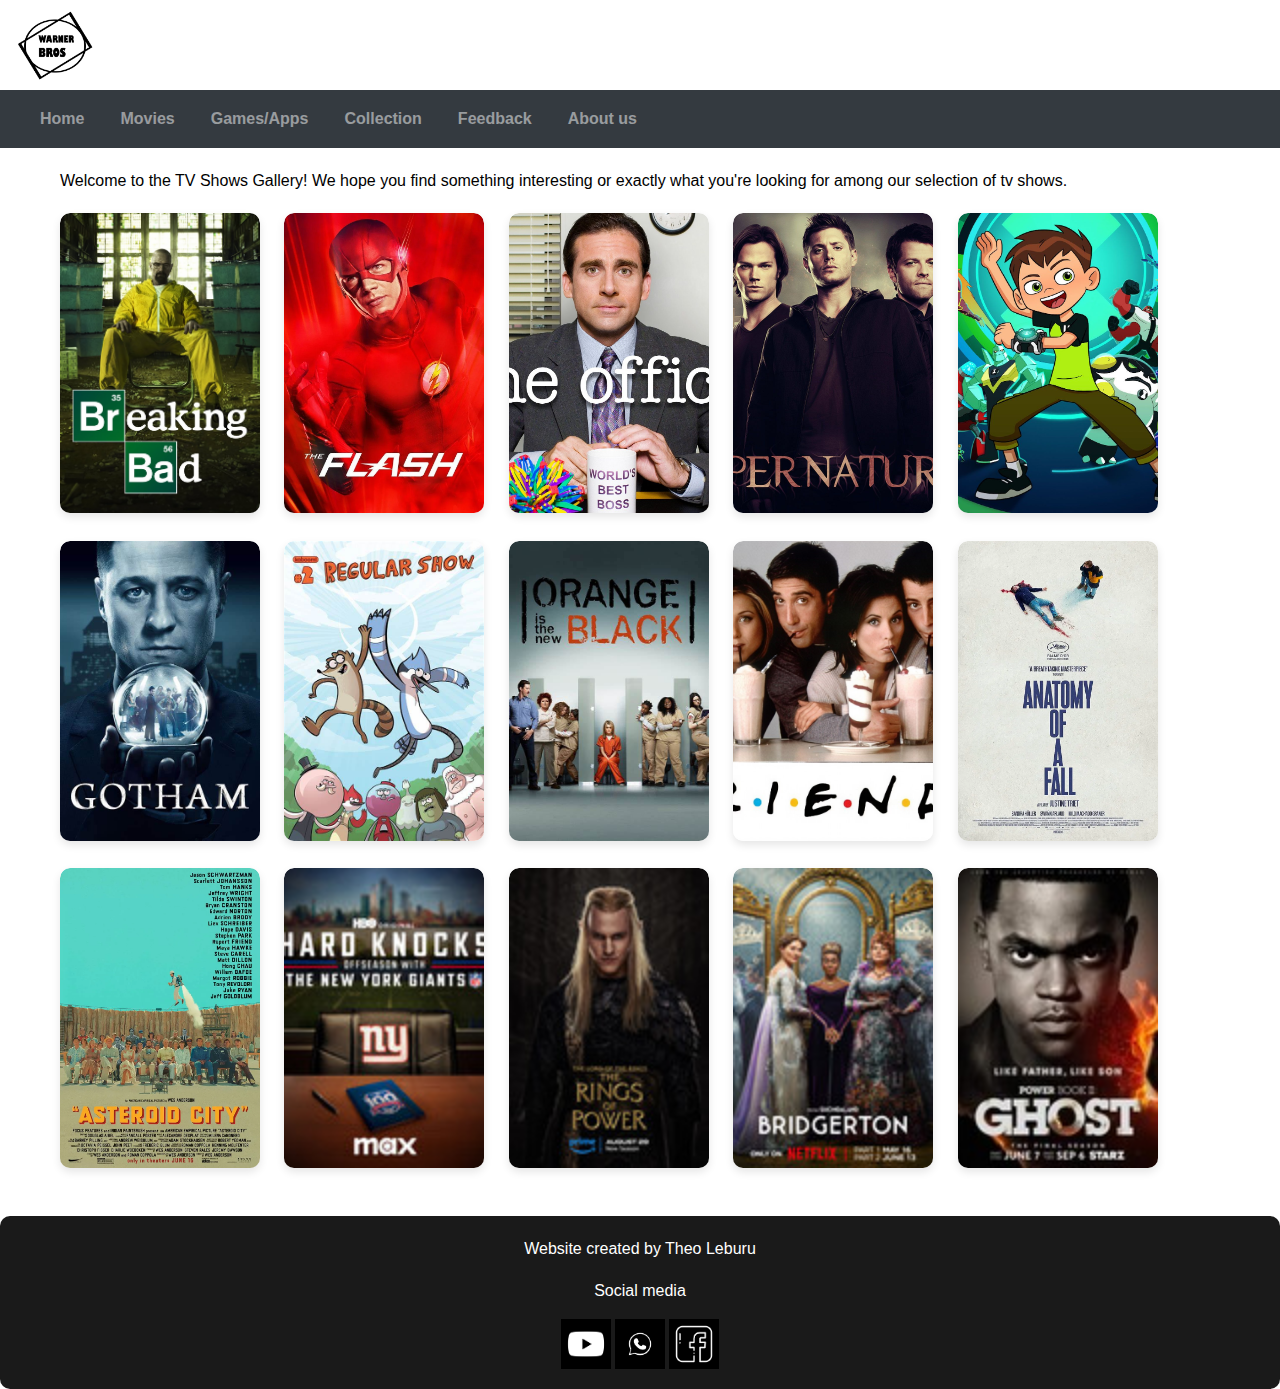
<file: tv-shows.html>
<!DOCTYPE html>
<html>
<head>
   
    <meta charset="UTF-8">
    <meta name="viewport" content="width=device-width, initial-scale=1">
    <link rel="stylesheet" href="https://maxcdn.bootstrapcdn.com/bootstrap/4.5.2/css/bootstrap.min.css">
    <link rel="stylesheet" href="styles.css">
</head>
   
<body>
   <header><img src="Untitled.png" alt="Your Logo"  id="logo">
    
    <nav class="navbar navbar-expand-lg navbar-dark bg-dark">
            <a class="navbar-brand" href="#">
        
            </a>
            <button class="navbar-toggler" type="button" data-toggle="collapse" data-target="#navbarNav" aria-controls="navbarNav" aria-expanded="false" aria-label="Toggle navigation">
                <span class="navbar-toggler-icon"></span>
            </button>
            <div class="collapse navbar-collapse" id="navbarNav">
                <ul class="navbar-nav">
                    <li class="nav-item">
                        <a class="nav-link" href="index.html">Home</a>
                    </li>
                    <li class="nav-item">
                        <a class="nav-link" href="movie.html">Movies</a>
                    </li>
                    <li class="nav-item">
                        <a class="nav-link" href="games-apps.html">Games/Apps</a>
                    </li>
                    <li class="nav-item">
                        <a class="nav-link" href="collection.html">Collection</a>
                    </li>
                    <li class="nav-item">
                        <a class="nav-link" href="feedback.html">Feedback</a>
                    </li>
                    <li class="nav-item">
                        <a class="nav-link" href="about-us.html">About us</a>
                    </li>
                </ul>
            </div>
        </nav>
   </header>
    <div class="container">
        <p>Welcome to the TV Shows Gallery! We hope you find something interesting or exactly what you're looking for among our selection of tv shows.</p>
        <a href="https://youtu.be/HhesaQXLuRY?si=gzRupfEnfzvW-d_4" class="movie" target="_blank">
            <img src="BreakingBad.jpg" alt="Breaking Bad">
        </a>
        <a href="movie.html" class="movie">
            <img src="theflash.webp" alt="The Flash">        </a>
        <a href="movie.html" class="movie">
            <img src="theoffice.jpg" alt="The Office">
        </a>
        <a href="movie.html?" class="movie">
            <img src="supernatural.jpg" alt="Supernatural">
        </a>
        <a href="movie.html" class="movie">
            <img src="ben10.jpg" alt="Ben 10">
        </a>
        <a href="movie.html" class="movie">
            <img src="gotham.jpeg" alt="Gotham">
        </a>
                                                                                                                 <a href="movie.html" class="movie">
            <img src="regularshow.jpg" alt="Regular Show">
        </a>
                                                                                                                       <a href="movie.html" class="movie">
            <img src="orangeisthenewblack.jpg" alt="Orange is the new Black">
        </a>
                                                                                                                                  <a href="movie.html" class="movie">
            <img src="friends.jpeg" alt="Friends">
        </a>
          <a href="movie.html" class="movie">
            <img src="tv1.webp" alt="Ben 10">
        </a>
       <a href="movie.html" class="movie">
            <img src="tv2.webp" alt="Ben 10">
        </a>
       <a href="movie.html" class="movie">
            <img src="tv3.jpg" alt="Ben 10">
        </a>
       <a href="movie.html" class="movie">
            <img src="tv4.jpg" alt="Ben 10">
        </a>
       <a href="movie.html" class="movie">
            <img src="tv5.jpg" alt="Ben 10">
        </a>
       <a href="movie.html" class="movie">
            <img src="tv6.jpg" alt="Ben 10">
        </a>
    </div>
   
    <script src="https://code.jquery.com/jquery-3.5.1.slim.min.js"></script>
    <script src="https://cdn.jsdelivr.net/npm/@popperjs/core@2.9.1/dist/umd/popper.min.js"></script>
    <script src="https://maxcdn.bootstrapcdn.com/bootstrap/4.5.2/js/bootstrap.min.js"></script>
   
</body>
     <footer>
        <p>Website created by Theo Leburu</p>
  <p> Social media </p>
  <a href="https://www.youtube.com/@WarnerBrosPictures"><img src="youtube.png" style="width: 50px; height: 50px;"></a>
   <a href="https://www.warnerbros.com/"><img src="whatsapp.png" style="width: 50px; height: 50px;"></a>
   <a href="https://web.facebook.com/WarnerBrosPictures/?_rdc=1&_rdr"><img src="facebook.jpg" style="width: 50px; height: 50px;"></a>
   
    </footer>
     
</html>
</file>
<file: styles.css>
/* Resetting default margin, padding, and box-sizing */
/* Resetting default margin, padding, and box-sizing */
* {
    margin: 0;
    padding: 0;
    box-sizing: border-box;
}

/* Body styles */
body {
    font-family: 'Roboto', sans-serif; /* Changed font */
    background-color: #fff; /* Updated background color to white */
    color: #000; /* Updated text color to black */
    line-height: 1.6;
}


/* Navigation styles */
nav {
    background-color: #1a1a1a; /* Darker navigation background */
    padding: 20px 0;
    margin-top: 90px;
}

nav ul {
    list-style-type: none;
    text-align: center;
}

nav ul li {
    display: inline;
    margin-right: 20px;
}

nav ul li a {
    text-decoration: none;
    color: #fff;
    font-weight: bold;
    padding: 10px 15px;
    border-radius: 5px;
    transition: background-color 0.3s ease;
}

nav ul li a:hover {
    background-color: #555;
}

/* Container styles */
.container {
    max-width: 1200px;
    margin: 20px auto;
    padding: 0 20px;
}

.container p {
    margin-bottom: 20px;
}

/* Movie styles */
.movie {
    display: inline-block;
    margin-bottom: 20px;
     margin-right: 20px;
    width: 200px;
    height: 300px;
    overflow: hidden;
    border-radius: 10px;
    box-shadow: 0 4px 8px rgba(0, 0, 0, 0.1);
    transition: transform 0.3s ease, box-shadow 0.3s ease;
}

.movie img {
    width: 100%;
    height: 100%;
    object-fit: cover;
    border-radius: 10px 10px 0 0;
}

.movie:hover {
    transform: translateY(-5px);
    box-shadow: 0 8px 16px rgba(0, 0, 0, 0.2);
}

/* Feedback form styles */
.feedback-form {
    background-color: #f8f8f8; /* Lighter background color */
    padding: 20px;
    border-radius: 10px;
    box-shadow: 0 4px 8px rgba(0, 0, 0, 0.1);
}

.feedback-form label {
    display: block;
    margin-bottom: 10px;
    font-weight: bold;
    color: #333; /* Text color */
}

.feedback-form input[type="text"],
.feedback-form input[type="email"],
.feedback-form textarea {
    width: calc(100% - 20px);
    padding: 10px;
    margin-bottom: 20px;
    border: 1px solid #ccc;
    border-radius: 5px;
    box-sizing: border-box;
    background-color: #fff; /* Lighter input background color */
    color: #333; /* Text color */
}

.feedback-form textarea {
    resize: vertical;
}

.feedback-form button {
    background-color: #007bff; /* Updated button color */
    color: #fff;
    border: none;
    padding: 12px 25px;
    cursor: pointer;
    border-radius: 5px;
    transition: background-color 0.3s ease;
}

.feedback-form button:hover {
    background-color: #0056b3; /* Darker hover color */
}


/* Footer styles */
footer {
    background-color: #1a1a1a; /* Darker footer background */
    color: #fff;
    text-align: center;
    padding: 20px;
    margin-top: 20px;
    border-radius: 10px;
}

/* Past Feedback Section Styles */
.past-feedback {
    overflow: hidden; /* Hide overflow to prevent scrolling */
    white-space: nowrap; /* Prevent wrapping */
    margin-bottom: 40px; /* Add margin to separate from other sections */
}

.feedback-container {
    width: 100%; /* Set container width to 100% */
}

.feedback-card {
    display: inline-block; /* Display cards inline */
    background-color: #f8f8f8; /* Lighter card background color */
    border-radius: 10px;
    box-shadow: 0 4px 8px rgba(0, 0, 0, 0.1);
    padding: 20px;
    margin-right: 20px; /* Add margin between cards */
}

.feedback-card:last-child {
    margin-right: 0; /* Remove margin from the last card */
}

.feedback-card p {
    margin-bottom: 10px;
    color: #333; /* Text color */
}

.feedback-card blockquote {
    margin: 0;
    padding: 0;
    font-size: 18px;
    font-style: italic;
    margin-top: 10px;
    color: #555; /* Quote text color */
}

.feedback-card cite {
    font-style: normal;
    font-weight: bold;
    color: #777; /* Cite text color */
}

.feedback-card cite:before {
    content: "- ";
}

#logo {
    position: absolute;
    top: 1px; /* Adjust as needed */
    left: 10px; /* Adjust as needed */
    width: 90px; /* Adjust the width as needed */
    height: auto; /* Maintain aspect ratio */
}

/* Game and app page styles */
.page {
    background-color: #f9f9f9;
    padding: 20px;
    margin-bottom: 20px;
    border: 1px solid #ddd;
    border-radius: 5px;
    box-shadow: 0px 0px 10px rgba(0, 0, 0, 0.1);
}

.page h2 {
    color: #333;
    font-size: 24px;
    margin-bottom: 10px;
}

.page p {
    color: #666;
    line-height: 1.6;
}

.page img {
    display: block;
    max-width: 100%;
    height: auto;
    margin-bottom: 10px;
    border-radius: 5px;
}

.page a {
    display: inline-block;
    background-color: #007bff;
    color: #fff;
    padding: 10px 20px;
    text-decoration: none;
    border-radius: 5px;
    transition: background-color 0.3s;
}

.page a:hover {
    background-color: #0056b3;
}
/* Welcome section styles */
.welcome-section {
    background-color: #f9f9f9; /* Light gray background */
    padding: 40px;
    text-align: center;
}

.welcome-section h1 {
    color: #333; /* Dark gray heading color */
    font-size: 36px;
    margin-bottom: 20px;
}

.welcome-section p {
    color: #666; /* Medium gray paragraph color */
    font-size: 18px;
    line-height: 1.6;
}
.collectionm  {
    display: inline-block;
    margin-bottom: 20px;
     margin-right: 20px;
    width: 200px;
    height: 300px;
    overflow: hidden;
    border-radius: 10px;
    box-shadow: 0 4px 8px rgba(0, 0, 0, 0.1);
    transition: transform 0.3s ease, box-shadow 0.3s ease;
}

.collectionm  img {
    width: 100%;
    height: 100%;
    object-fit: cover;
    border-radius: 10px 10px 0 0;
}

.collection:hover {
    transform: translateY(-5px);
    box-shadow: 0 8px 16px rgba(0, 0, 0, 0.2);
}
/* Screen styles */
@media screen {
    body {
        background-color: #fff;
        color: #000;
        line-height: 1.6;
    }
</file>
